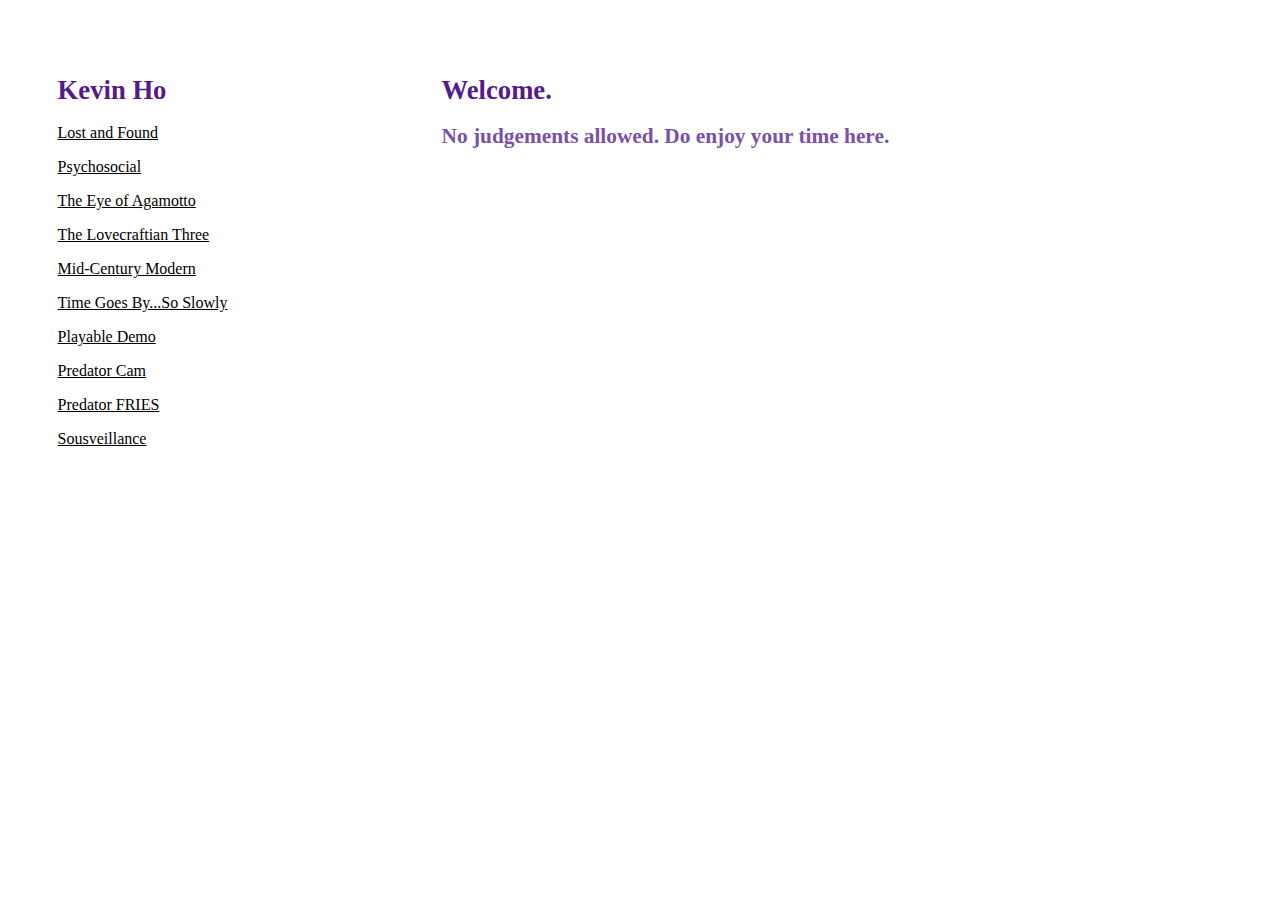
<file: index.html>
<!DOCTYPE html>
<html lang="en">
  <head>
    <title>Kevin Ho | Critical Computation Portfolio</title>
    <meta charset="utf-8" />
    <meta http-equiv="X-UA-Compatible" content="IE=edge" />
    <meta name="viewport" content="width=device-width, initial-scale=1" />

    <!-- import the webpage's stylesheet -->
    <link rel="stylesheet" href="style.css" />

    <!-- import the webpage's javascript file -->
    <script src="/script.js" defer></script>

  </head>
  <body>
    
<!-- navigation menu -->
    <div class="nav">
      <h1>Kevin Ho</h1>
    
      <ul>
        <li><a href="p1.html">Lost and Found</a></li>
        <li><a href="p2.html">Psychosocial</a></li>
        <li><a href="p3.html">The Eye of Agamotto</a></li>
        <li><a href="p4.html">The Lovecraftian Three</a></li>
        <li><a href="p5.html">Mid-Century Modern</a></li>
        <li><a href="p6.html">Time Goes By...So Slowly</a></li>
        <li><a href="p7.html">Playable Demo</a></li>
        <li><a href="p8.html">Predator Cam</a></li>
        <li><a href="p9.html">Predator FRIES</a></li>
        <li><a href="p10.html">Sousveillance</a></li>
      </ul>
    </div>
    
<!-- main content -->
    <div class="content">
      <h1>
        Welcome.
      </h1>
      <h2 class="special-h2">
       No judgements allowed. Do enjoy your time here. 
      </h2>
    </div>
  </body>
</html>
</file>
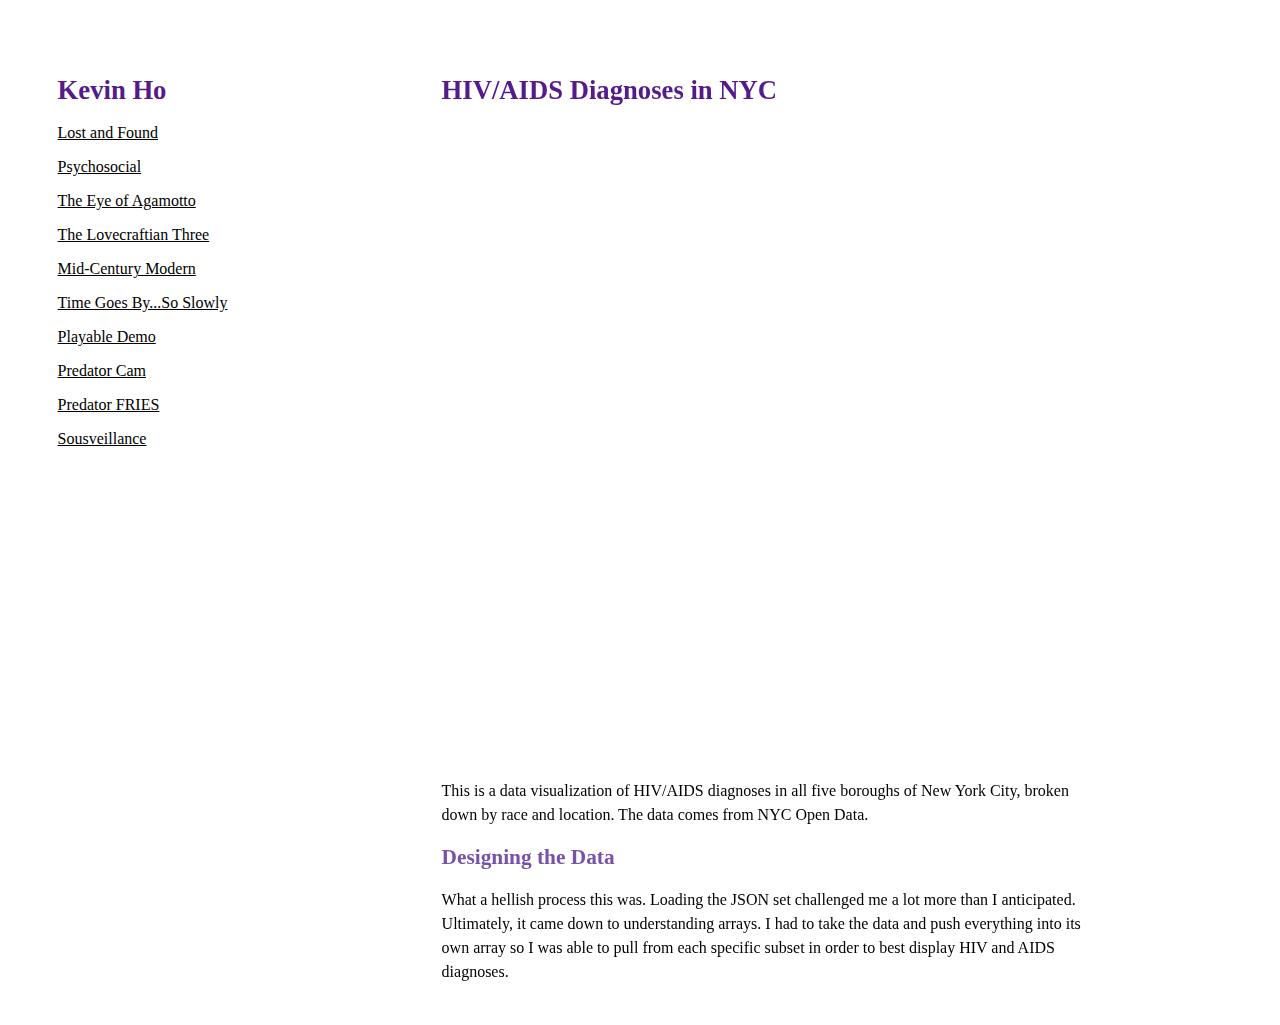
<file: p10.html>
<!DOCTYPE html>
<html lang="en">
  <head>
    <title>Your Name | Code 2 Portfolio</title>
    <meta charset="utf-8" />
    <meta http-equiv="X-UA-Compatible" content="IE=edge" />
    <meta name="viewport" content="width=device-width, initial-scale=1" />

    <!-- import the webpage's stylesheet -->
    <link rel="stylesheet" href="style.css" />

    <!-- import the webpage's javascript file -->
    <script src="/script.js" defer></script>
  </head>

  <body>
    <!-- navigation menu -->
    <div class="nav">
      <h1>Kevin Ho</h1>
      <ul>
        <li><a href="p1.html">Lost and Found</a></li>
        <li><a href="p2.html">Psychosocial</a></li>
        <li><a href="p3.html">The Eye of Agamotto</a></li>
        <li><a href="p4.html">The Lovecraftian Three</a></li>
        <li><a href="p5.html">Mid-Century Modern</a></li>
        <li><a href="p6.html">Time Goes By...So Slowly</a></li>
        <li><a href="p7.html">Playable Demo</a></li>
        <li><a href="p8.html">Predator Cam</a></li>
        <li><a href="p9.html">Predator FRIES</a></li>
        <li><a href="p10.html">Sousveillance</a></li>
      </ul>
    </div>

    <!-- main content -->
    <div class="content">

      <h1>
        HIV/AIDS Diagnoses in NYC
      </h1>

    <div class="fullwidth">
      <iframe
        width=600px
        height=642px
        src="https://editor.p5js.org/kvnelvn/full/wOlatwJp-">
      </iframe> 
    </div>

    <p>
    This is a data visualization of HIV/AIDS diagnoses in all five boroughs of New York City, broken down by race and location. The data comes from NYC Open Data.
    </p>

    <h2>
      Designing the Data
    </h2>
    
    <p>
        What a hellish process this was. Loading the JSON set challenged me a lot more than I anticipated. Ultimately, it came down to understanding arrays. I had to take the data and push everything into its own array so I was able to pull from each specific subset in order to best display HIV and AIDS diagnoses. 
      </p>
    </div>
  </body>
</html>
</file>
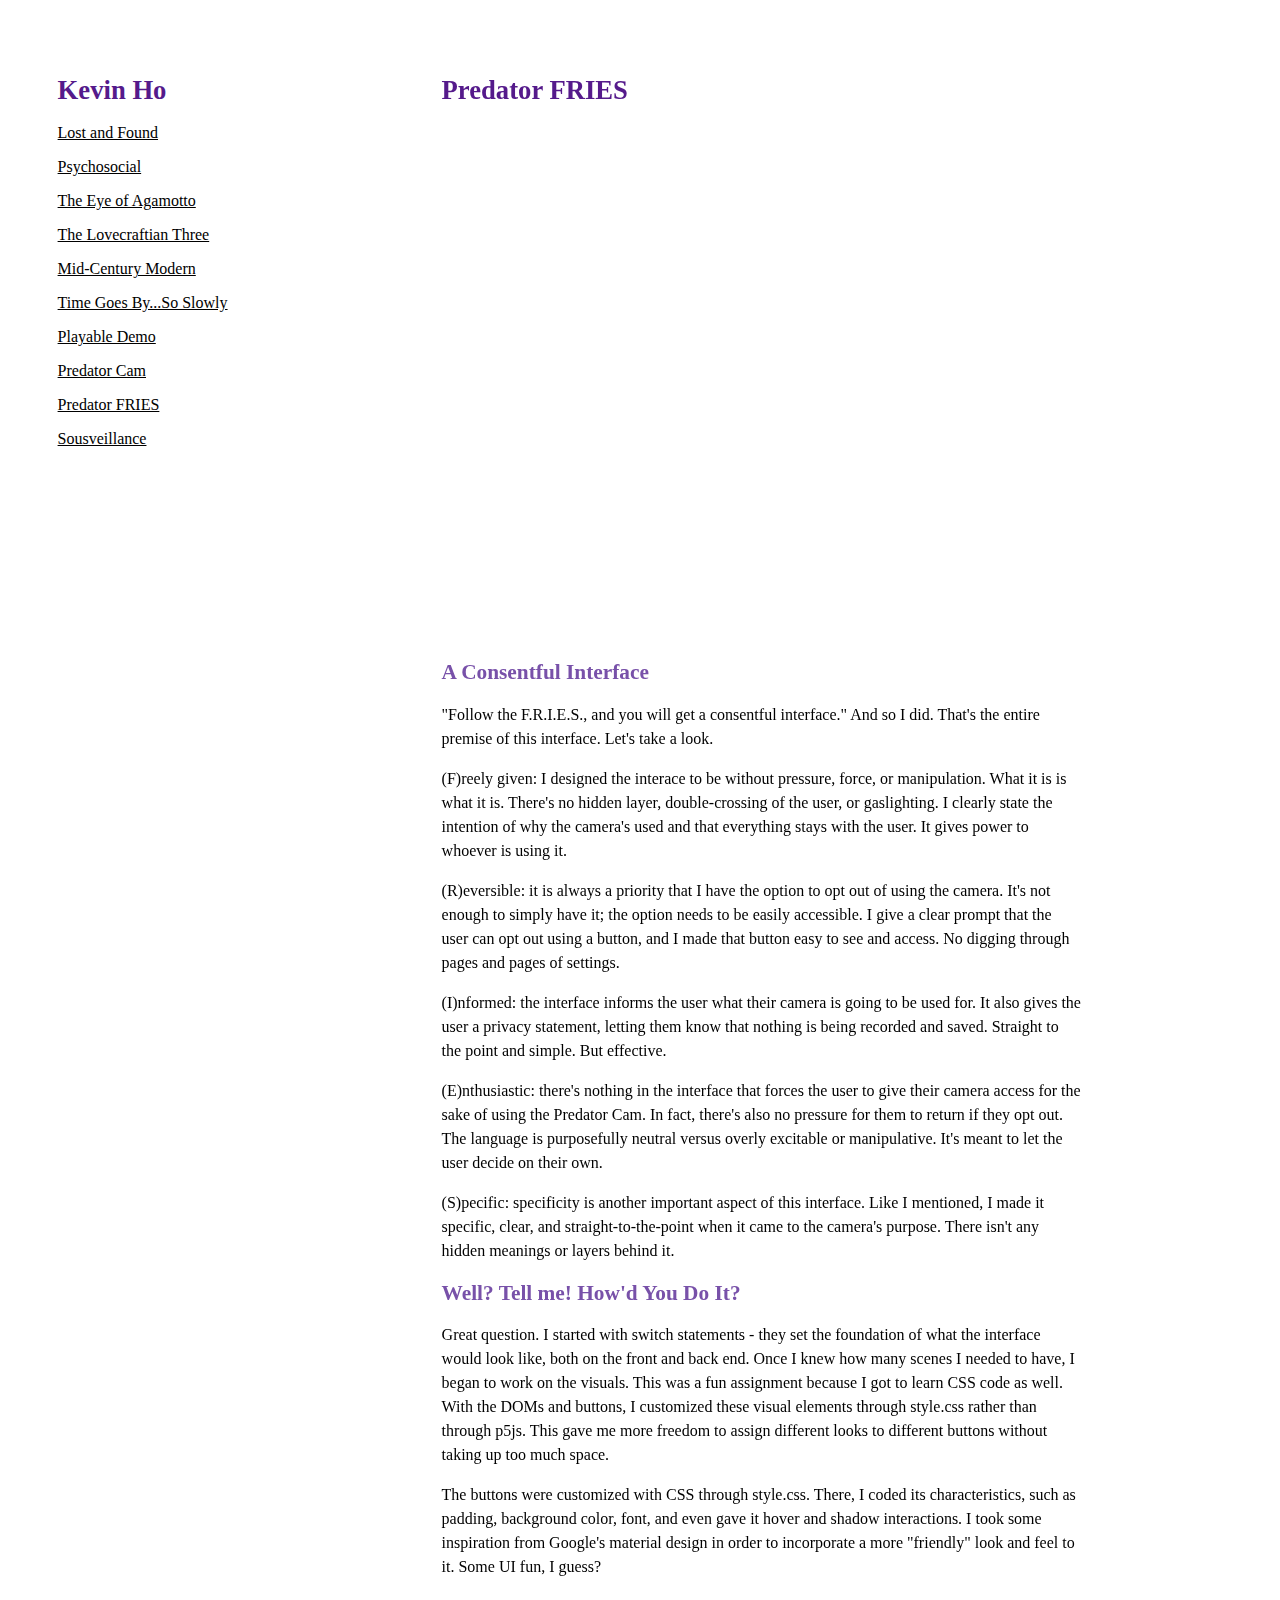
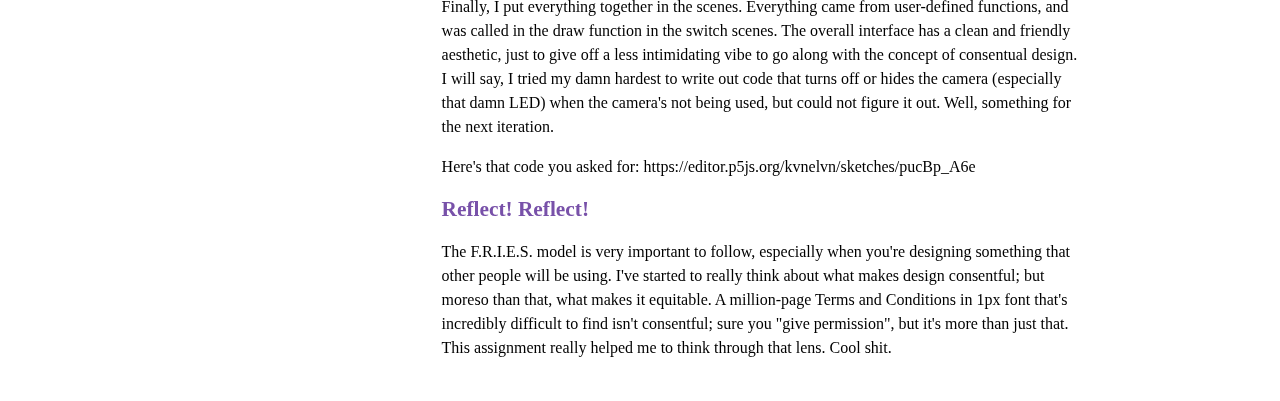
<file: p9.html>
<!DOCTYPE html>
<html lang="en">
  <head>
    <title>Kevin Ho | Critical Computation Portfolio</title>
    <meta charset="utf-8" />
    <meta http-equiv="X-UA-Compatible" content="IE=edge" />
    <meta name="viewport" content="width=device-width, initial-scale=1" />

    <!-- import the webpage's stylesheet -->
    <link rel="stylesheet" href="style.css" />

    <!-- import the webpage's javascript file -->
    <script src="/script.js" defer></script>
  </head>

  <body>
    <!-- navigation menu -->
    <div class="nav">
      <h1>Kevin Ho</h1>
      <ul>
        <li><a href="p1.html">Lost and Found</a></li>
        <li><a href="p2.html">Psychosocial</a></li>
        <li><a href="p3.html">The Eye of Agamotto</a></li>
        <li><a href="p4.html">The Lovecraftian Three</a></li>
        <li><a href="p5.html">Mid-Century Modern</a></li>
        <li><a href="p6.html">Time Goes By...So Slowly</a></li>
        <li><a href="p7.html">Playable Demo</a></li>
        <li><a href="p8.html">Predator Cam</a></li>
        <li><a href="p9.html">Predator FRIES</a></li>
        <li><a href="p10.html">Sousveillance</a></li>
      </ul>
    </div>

    <!-- main content -->
    <div class="content">
      <h1>
        Predator FRIES
      </h1>

      <div class="fullwidth">
        <iframe
          allow="camera"
          width="640px"
          height="523px"
          src="https://editor.p5js.org/kvnelvn/full/pucBp_A6e"
        ></iframe>
      </div>

      <h2>
        A Consentful Interface
      </h2>
      <p>
        "Follow the F.R.I.E.S., and you will get a consentful interface." And so
        I did. That's the entire premise of this interface. Let's take a look.
      </p>

      <p>
        (F)reely given: I designed the interace to be without pressure, force,
        or manipulation. What it is is what it is. There's no hidden layer,
        double-crossing of the user, or gaslighting. I clearly state the
        intention of why the camera's used and that everything stays with the
        user. It gives power to whoever is using it.
      </p>

      <p>
        (R)eversible: it is always a priority that I have the option to opt out
        of using the camera. It's not enough to simply have it; the option needs
        to be easily accessible. I give a clear prompt that the user can opt out
        using a button, and I made that button easy to see and access. No
        digging through pages and pages of settings.
      </p>

      <p>
        (I)nformed: the interface informs the user what their camera is going to
        be used for. It also gives the user a privacy statement, letting them
        know that nothing is being recorded and saved. Straight to the point and
        simple. But effective.
      </p>

      <p>
        (E)nthusiastic: there's nothing in the interface that forces the user to
        give their camera access for the sake of using the Predator Cam. In
        fact, there's also no pressure for them to return if they opt out. The
        language is purposefully neutral versus overly excitable or
        manipulative. It's meant to let the user decide on their own.
      </p>

      <p>
        (S)pecific: specificity is another important aspect of this interface.
        Like I mentioned, I made it specific, clear, and straight-to-the-point
        when it came to the camera's purpose. There isn't any hidden meanings or
        layers behind it.
      </p>

      <h2>
        Well? Tell me! How'd You Do It?
      </h2>

      <p>
        Great question. I started with switch statements - they set the
        foundation of what the interface would look like, both on the front and
        back end. Once I knew how many scenes I needed to have, I began to work
        on the visuals. This was a fun assignment because I got to learn CSS
        code as well. With the DOMs and buttons, I customized these visual
        elements through style.css rather than through p5js. This gave me more
        freedom to assign different looks to different buttons without taking up
        too much space.
      </p>

      <p>
        The buttons were customized with CSS through style.css. There, I coded
        its characteristics, such as padding, background color, font, and even
        gave it hover and shadow interactions. I took some inspiration from
        Google's material design in order to incorporate a more "friendly" look
        and feel to it. Some UI fun, I guess?
      </p>

      <p>
        Finally, I put everything together in the scenes. Everything came from
        user-defined functions, and was called in the draw function in the
        switch scenes. The overall interface has a clean and friendly aesthetic,
        just to give off a less intimidating vibe to go along with the concept
        of consentual design. I will say, I tried my damn hardest to write out
        code that turns off or hides the camera (especially that damn LED) when
        the camera's not being used, but could not figure it out. Well,
        something for the next iteration.
      </p>

      <p>
        Here's that code you asked for:
        https://editor.p5js.org/kvnelvn/sketches/pucBp_A6e
      </p>

      <h2>
        Reflect! Reflect!
      </h2>

      <p>
        The F.R.I.E.S. model is very important to follow, especially when you're
        designing something that other people will be using. I've started to
        really think about what makes design consentful; but moreso than that,
        what makes it equitable. A million-page Terms and Conditions in 1px font
        that's incredibly difficult to find isn't consentful; sure you "give
        permission", but it's more than just that. This assignment really helped
        me to think through that lens. Cool shit.
      </p>
    </div>
  </body>
</html>
</file>
<file: style.css>
/* CSS files add styling rules to your content */

body {
  font-family: "Roboto-Regular";
  margin: 2em;
  width: 100%;
  height: 100%;
}

h1 {
  font-family: "Roboto-Bold";
  color: #551a8b;
  font-size: 20pt;
}
.special-h2 {
  margin-top: 0;
}
h2 {
  font-family: "Roboto-Medium";
  font-size: 16pt;
  color: #7851a9;
  /*   margin-top:0; */
}

button {
  font-family: "Roboto-Regular";
  background-color: black;
  border-radius: 24px;
  border: none;
  color: white;
  padding: 10px 10px;
  width: 100%;
  /*   text-align: center; */
  text-decoration: none;
  display: inline-block;
  font-size: 16px;
  margin: 30px 2px;
  cursor: pointer;
}

p {
  font-size: 12pt;
  line-height: 18pt;
}

.left {
  width: 15%;
  padding: 1% 1% 1% 0;
  float: left;
  display: inline-block;
  /*   background-color: red; */
}

.center {
  width: 15%;
  padding: 1%;
  float: left;
  display: inline-block;
}

.right {
  width: 60%;
  padding: 1%;
  float: left;
  display: inline-block;
}

.nav {
  padding: 2%;
  width: 26%;
  height: 100%;
  display: inline-block;
  float: left;
  /*     background-color:red; */
}

.content {
  padding: 2%;
  width: 50%;
  display: inline-block;
  float: left;
  /*   background-color:yellow; */
}

ul {
  margin: 0;
  padding: 0;
}

li {
  font-size: 12pt;
  list-style-type: none;
  padding-bottom: 1em;
}

li.bullet {
  list-style-type: "- ";
  margin: 1%;
  padding: 0;
}

li.bullet a {
  color: blue;
}

li a {
  color: black;
  /*   text-decoration: none; */
}

iframe {
  margin: 0;
  padding: 0;
  border: none;
  width: 100%;
  /*   height: 400px; */
  display: inline-block;
  float: left;
  margin-bottom: 2%;
}

.full-width-box {
  width: 100%;
  margin-bottom: 2%;
  display: inline-block;
  float: left;
}

img {
  height: 400px;
  display: inline-block;
  float: left;
  margin-bottom: 2%;
  margin-right: 2%;
}

body .gist .gist-file {
  margin-bottom: 0;
  border: 1px dashed #adb5bd;
  border-radius: 0;
}

body .gist .gist-data {
  border-bottom: none;
  border-radius: 0;
  background-color: #f1f3f5;
}

body .gist .blob-wrapper {
  border-radius: 0;
}

body .gist .highlight {
  background-color: transparent;
  font-family: "Roboto";
  font-size: 14px;
}

body .gist .highlight td {
  padding: 5px 15px !important;
  line-height: 1;
  font-family: inherit;
  font-size: inherit;
}

body .gist tr:first-child td {
  padding-top: 15px !important;
}

body .gist tr:last-child td {
  padding-bottom: 15px !important;
}

body .gist .blob-num {
  color: #ced4da;
  background-color: #495057;
  pointer-events: none;
}

body .gist .gist-meta {
  display: none;
}

.nav-link {
  font-size: 18px;
  line-height: 27px;
  cursor: pointer;
}
.nav-link a,
.nav-link a:visited {
  color: black;
  text-decoration: none;
}

#toggle {
  display: none;
}

@media only screen and (max-width: 600px) {
  body {
    font-family: "Roboto-Regular";
    margin: 1%;
    width: 98%;
    height: 100%;
  }
  .nav {
    width: 100%;
  }
  .content {
    width: 100%;
    float: left;
  }

  img {
    width: 100%;
    height: auto;
  }
}

.myBox {
  /*   background: red; */

  padding-left: 10px;
  padding-right: 10px;
  padding-top: 10px;
  padding-bottom: 10px;

  margin-left: 10px;
  margin-right: 10px;
  margin-top: 10px;
  margin-bottom: 10px;

  border: 1px solid black;
}

.fullwidth {
  width: 100%;
  float: left;
}
</file>
